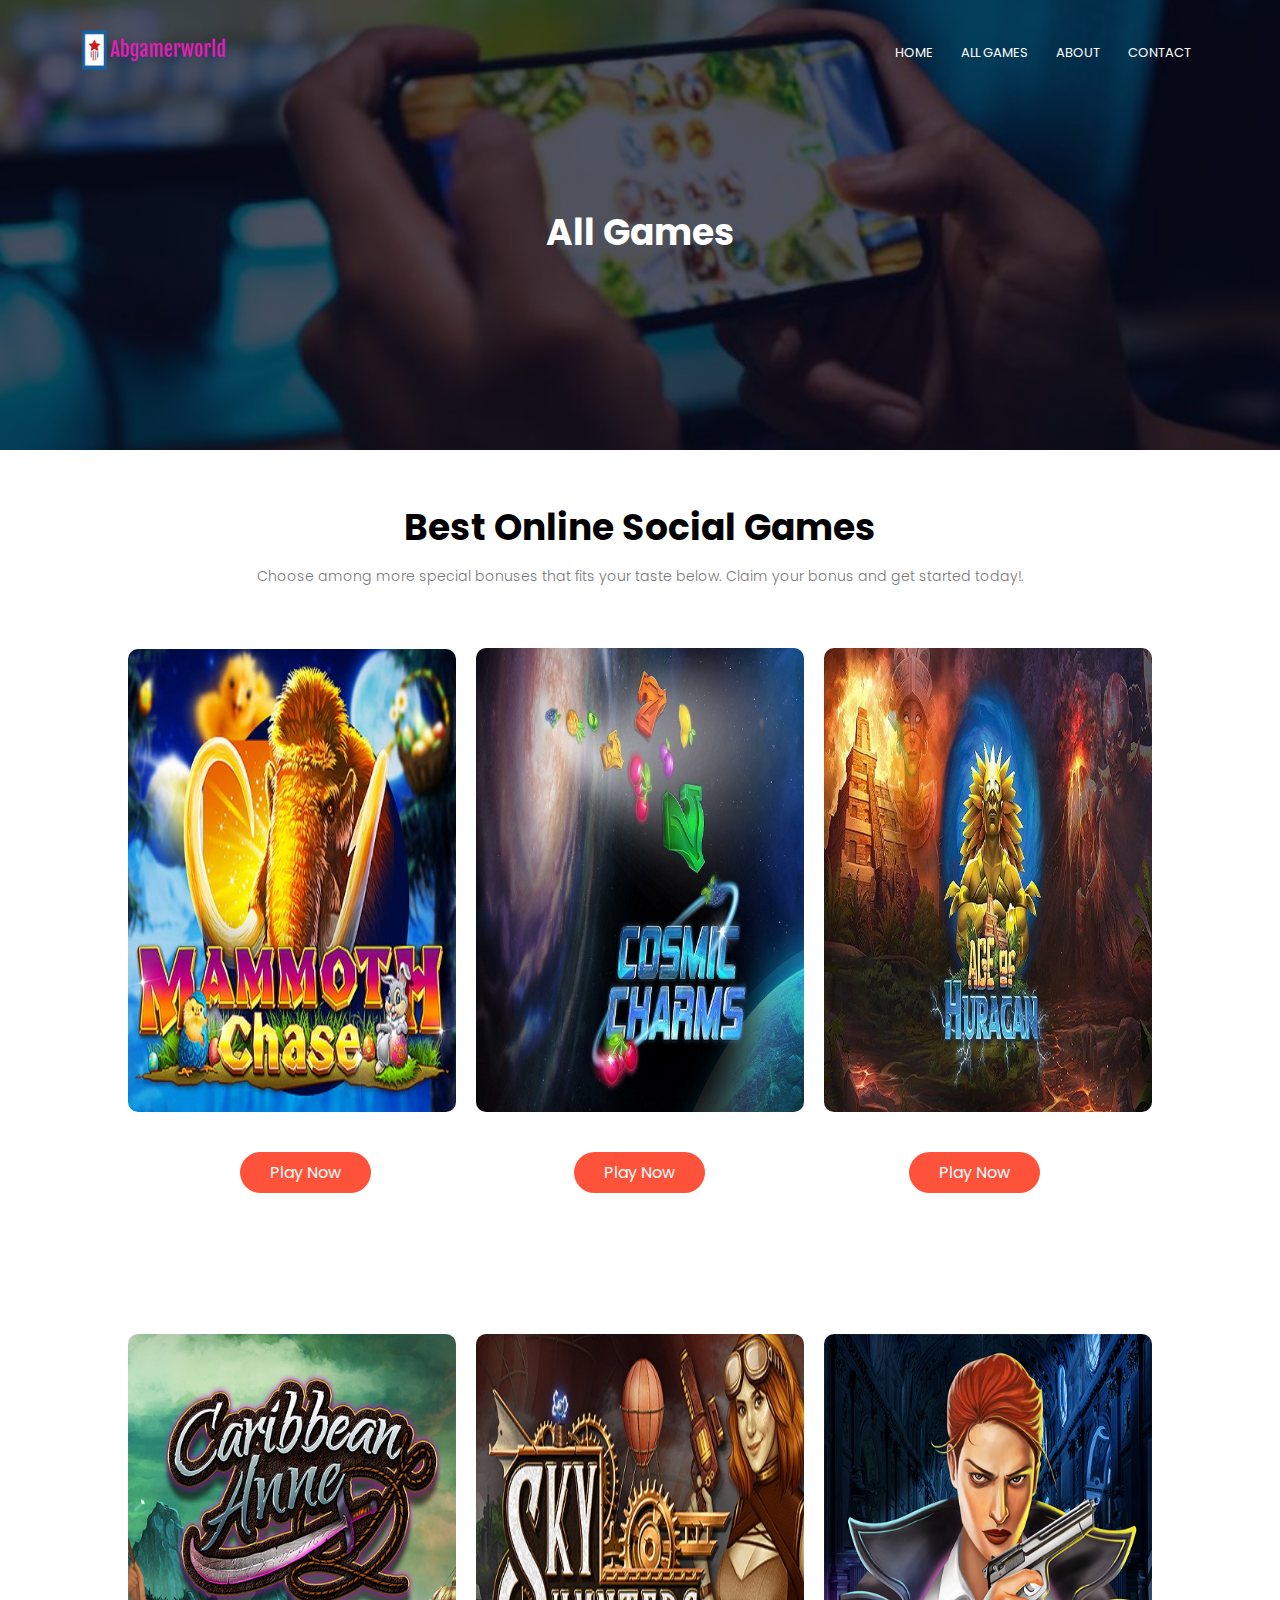
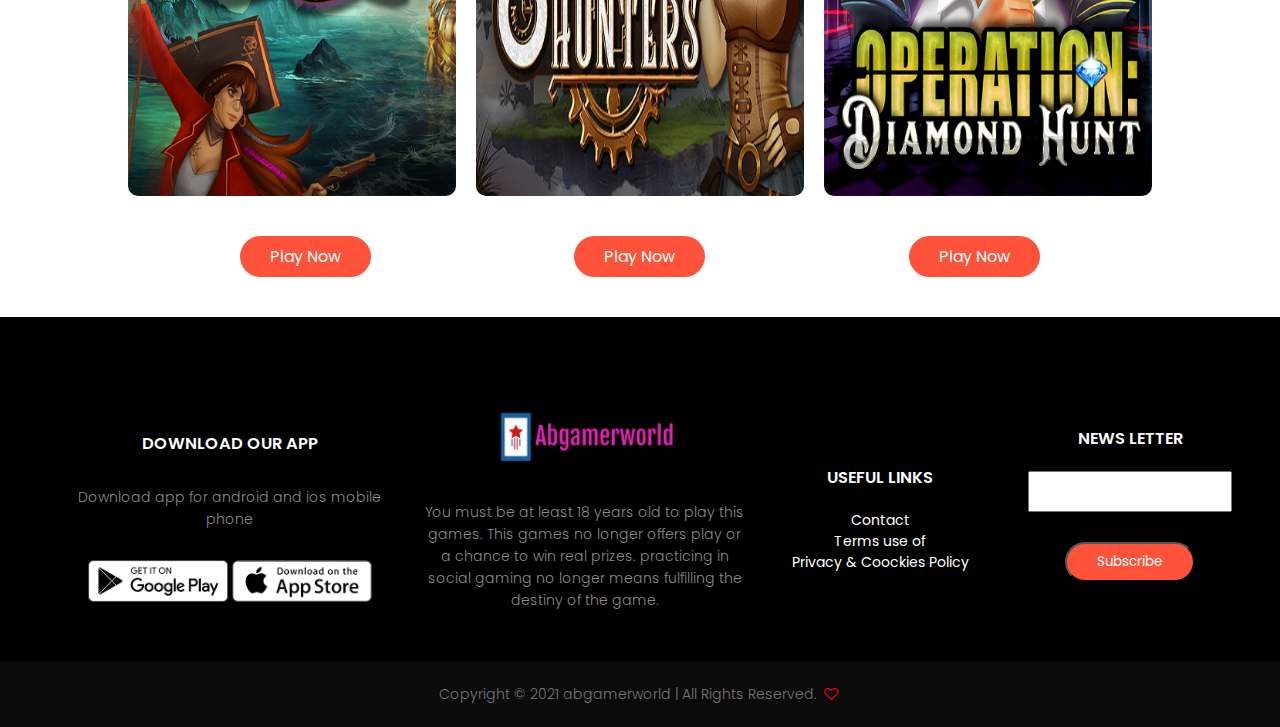
<file: allgames.html>
<!DOCTYPE html>
<html lang="en">

<head>

    <meta name="viewport" content="width=device-width, initial-scale=1.0">

    <title>Abgamerworld</title>

    <link rel="shortcut icon" href="images/fav.png">
    <link rel="stylesheet" href="style.css">

    <link rel="stylesheet" type="text/css"
        href="https://stackpath.bootstrapcdn.com/font-awesome/4.7.0/css/font-awesome.min.css">

    <link rel="preconnect" href="https://fonts.googleapis.com">
    <link rel="preconnect" href="https://fonts.gstatic.com" crossorigin>
    <link href="https://fonts.googleapis.com/css2?family=Poppins:wght@100;200;300;400;600;700&display=swap"
        rel="stylesheet">

</head>

<body>

    <!----Header Section---->

    <section class="sub-header">

        <nav>
            <a href="index.html"><img src="images/logo.png"></a>
            <div class="nav-links" id="navLinks">

                <i class="fa fa-times" onclick="hideMenu()"></i>
                <ul>
                    <li><a href="index.html">HOME</a></li>
                    <li><a href="allgames.html">ALL GAMES</a></li>
                    <li><a href="about.html">ABOUT</a></li>
                    <li><a href="contact.html">CONTACT</a></li>
                </ul>
            </div>
            <i class="fa fa-bars" onclick="showMenu()"></i>
        </nav>
        <h1>All Games</h1>
    </section>

    <!----End Header Section---->

    <!----All games us Content--->


    <!----Games---->


    <section class="campus">
        <h1>Best Online Social Games </h1>
        <p>Choose among more special bonuses that fits your taste below. Claim your bonus and get started today!.</p>





        <div class="row">
            <div class="campus-col">
                <img src="images/ammoth-chase.jpg">
                <div class="layer">
                    <h3>Ssgunsandglyphs</h3>
                </div>

            </div>


            <div class="campus-col">
                <img src="images/cosmiccharms.jpg">
                <div class="layer">
                    <h3>Cosmic Charms</h3>
                </div>

            </div>
            <div class="campus-col">
                <img src="images/ageofhuracan.jpg">
                <div class="layer">
                    <h3>Ageofhuracan</h3>
                </div>

            </div>
        </div>

        <div class="row1">
            <div class="col1">
                <div>
                    <a href="games/ssgunsandglyphs.html" class="btn1">Play Now </a>
                </div>
            </div>
            <div class="col1">
                <div>
                    <a href="games/cosmiccharms.html" class="btn1">Play Now </a>
                </div>
            </div>
            <div class="col1">
                <div>
                    <a href="games/ageofhuracan.html" class="btn1">Play Now </a>
                </div>
            </div>


        </div>

    </section>












    <!--2nd Section-->


    <section class="campus">

        <div class="row">
            <div class="campus-col">
                <img src="images/london.png">
                <div class="layer">
                    <h3>Finnegans Formula</h3>
                </div>

            </div>


            <div class="campus-col">
                <img src="images/newyork.jpg">
                <div class="layer">
                    <h3>Machina</h3>
                </div>

            </div>
            <div class="campus-col">
                <img src="images/washington.png">
                <div class="layer">
                    <h3>Griffins Quest</h3>
                </div>

            </div>
        </div>

        <div class="row1">
            <div class="col1">
                <div>
                    <a href="games/finnegansformula.html" class="btn1">Play Now </a>
                </div>
            </div>
            <div class="col1">
                <div>
                    <a href="games/machina.html" class="btn1">Play Now </a>
                </div>
            </div>
            <div class="col1">
                <div>
                    <a href="games/quinograft.html" class="btn1">Play Now </a>
                </div>
            </div>


        </div>



    </section>








    <!------Footer------>

    <div class="footer">
        <div class="container">
            <div class="row">
                <div class="footer-col-1">
                    <h3>DOWNLOAD OUR APP</h3>
                    <p>Download app for android and ios mobile phone</p>
                    <div class="app-logo">
                        <img src="images/play-store.png">
                        <img src="images/app-store.png">
                    </div>
                </div>

                <div class="footer-col-2">

                    <img src="images/logo.png">
                    <p>You must be at least 18 years old to play this games. This games no longer offers play or a
                        chance to win real prizes. practicing in social gaming no longer means fulfilling the destiny of
                        the game.</p>
                </div>
                <div class="footer-col-3">
                    <h3>USEFUL LINKS</h3>
                    <ul>
                        <a href="contact.html" class="link-btn">
                            <li>Contact</li>
                        </a>
                        <a href="termsuseof.html" class="link-btn">
                            <li>Terms use of</li>
                        </a>
                        <a href="privacy.html" class="link-btn">
                            <li>Privacy & Coockies Policy</li>
                        </a>




                    </ul>
                </div>
                <div class="footer-col-4">
                    <h3>NEWS LETTER</h3>
                    <form method="post" action="#">

                        <input type="hidden" name="nr" value="widget"><input type="hidden" name="nlang" value="">
                        <div class="tnp-field tnp-field-email"><label for="tnp-email"></label>
                            <input class="tnp-email" type="email" name="ne" value="" required="">
                        </div>

                        <input class="btn btn-primary" type="submit" width="200" value="Subscribe">
                </div>
                </form>
            </div>

        </div>



    </div>
    </div>




    <!-----Footer2----->
    <section id="footer">
        <div class="container text-center">
            <p>Copyright © 2021 abgamerworld | All Rights Reserved. <i class="fa fa-heart-o"></i> </p>
        </div>
    </section>
    <!-----Footer2 End----->



    <!--Java Script for Toggle Menu-->

    <script>
        var navLinks = document.getElementById("navLinks");

        function showMenu() {
            navLinks.style.right = "0";
        }
        function hideMenu() {
            navLinks.style.right = "-200Px";
        }

    </script>

</body>

</html>
</file>
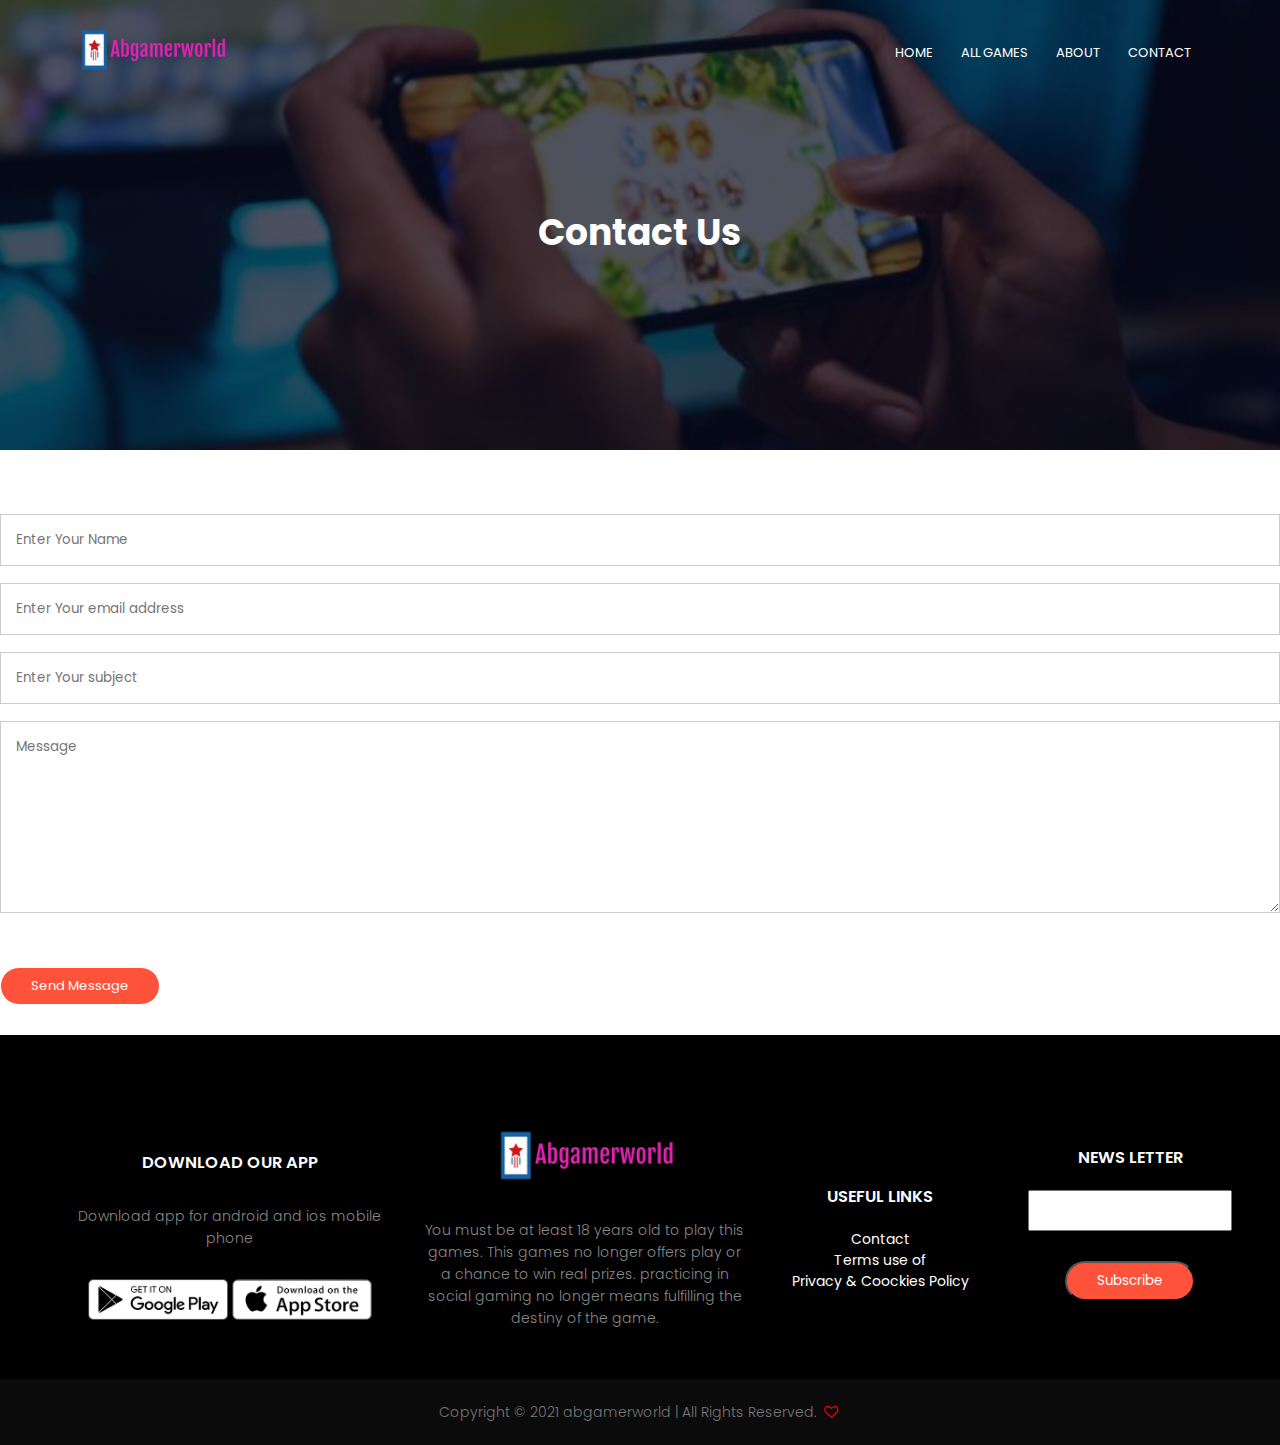
<file: contact.html>
<!DOCTYPE html>
<html lang="en">

<head>

    <meta name="viewport" content="width=device-width, initial-scale=1.0">

    <title>Abgamerworld</title>

    <link rel="shortcut icon" href="images/fav.png">
    <link rel="stylesheet" href="style.css">

    <link rel="stylesheet" type="text/css"
        href="https://stackpath.bootstrapcdn.com/font-awesome/4.7.0/css/font-awesome.min.css">

    <link rel="preconnect" href="https://fonts.googleapis.com">
    <link rel="preconnect" href="https://fonts.gstatic.com" crossorigin>
    <link href="https://fonts.googleapis.com/css2?family=Poppins:wght@100;200;300;400;600;700&display=swap"
        rel="stylesheet">

</head>

<body>

    <!----Header Section---->

    <section class="sub-header">

        <nav>
            <a href="index.html"><img src="images/logo.png"></a>
            <div class="nav-links" id="navLinks">

                <i class="fa fa-times" onclick="hideMenu()"></i>
                <ul>
                    <li><a href="index.html">HOME</a></li>
                    <li><a href="allgames.html">ALL GAMES</a></li>
                    <li><a href="about.html">ABOUT</a></li>
                    <li><a href="contact.html">CONTACT</a></li>
                </ul>
            </div>
            <i class="fa fa-bars" onclick="showMenu()"></i>
        </nav>
       <h1>Contact Us</h1>
    </section>

 <!----End Header Section---->

  <!----Contact us cContent--->
    <section class="contact-us">
       <div class="row">
          <div class="contact-col">
        <form action="">
            <input type="text" placeholder="Enter Your Name" required>
            <input type="email" placeholder="Enter Your email address" required>
            <input type="text" placeholder="Enter Your subject" required>
            <textarea rows="8" placeholder="Message" required></textarea>
            <button type="submit" class="hero-btn red btn">Send Message</button>
        </form>
       </div>

    </div>

    </section>


    <!------Footer------>

    <div class="footer">
        <div class="container">
            <div class="row">
                <div class="footer-col-1">
                    <h3>DOWNLOAD OUR APP</h3>
                    <p>Download app for android and ios mobile phone</p>
                    <div class="app-logo">
                        <img src="images/play-store.png">
                        <img src="images/app-store.png">
                    </div>
                </div>

                <div class="footer-col-2">

                    <img src="images/logo.png">
                    <p>You must be at least 18 years old to play this games. This games no longer offers play or a
                        chance to win real prizes. practicing in social gaming no longer means fulfilling the destiny of
                        the game.</p>
                </div>
                <div class="footer-col-3">
                    <h3>USEFUL LINKS</h3>
                    <ul>
                        <a href="contact.html" class="link-btn"> <li>Contact</li></a>
                        <a href="termsuseof.html" class="link-btn"> <li>Terms use of</li></a>
                        <a href="privacy.html" class="link-btn"> <li>Privacy & Coockies Policy</li></a>

                       


                    </ul>
                </div>
                <div class="footer-col-4">
                    <h3>NEWS LETTER</h3>
                    <form method="post" action="#">

                        <input type="hidden" name="nr" value="widget"><input type="hidden" name="nlang" value=""><div class="tnp-field tnp-field-email"><label for="tnp-email"></label>
                        <input class="tnp-email" type="email" name="ne" value="" required=""></div>
                       
						<input class="btn btn-primary" type="submit" width="200"  value="Subscribe">
                        </div>
                        </form>
                </div>

            </div>

           

        </div>
    </div>



   
 <!-----Footer2----->
 <section id="footer">
    <div class="container text-center">
        <p>Copyright © 2021 abgamerworld | All Rights Reserved. <i class="fa fa-heart-o"></i> </p>
    </div>
</section>
<!-----Footer2 End----->



    <!--Java Script for Toggle Menu-->

    <script>
        var navLinks = document.getElementById("navLinks");

        function showMenu() {
            navLinks.style.right = "0";
        }
        function hideMenu() {
            navLinks.style.right = "-200Px";
        }

    </script>

</body>

</html>
</file>
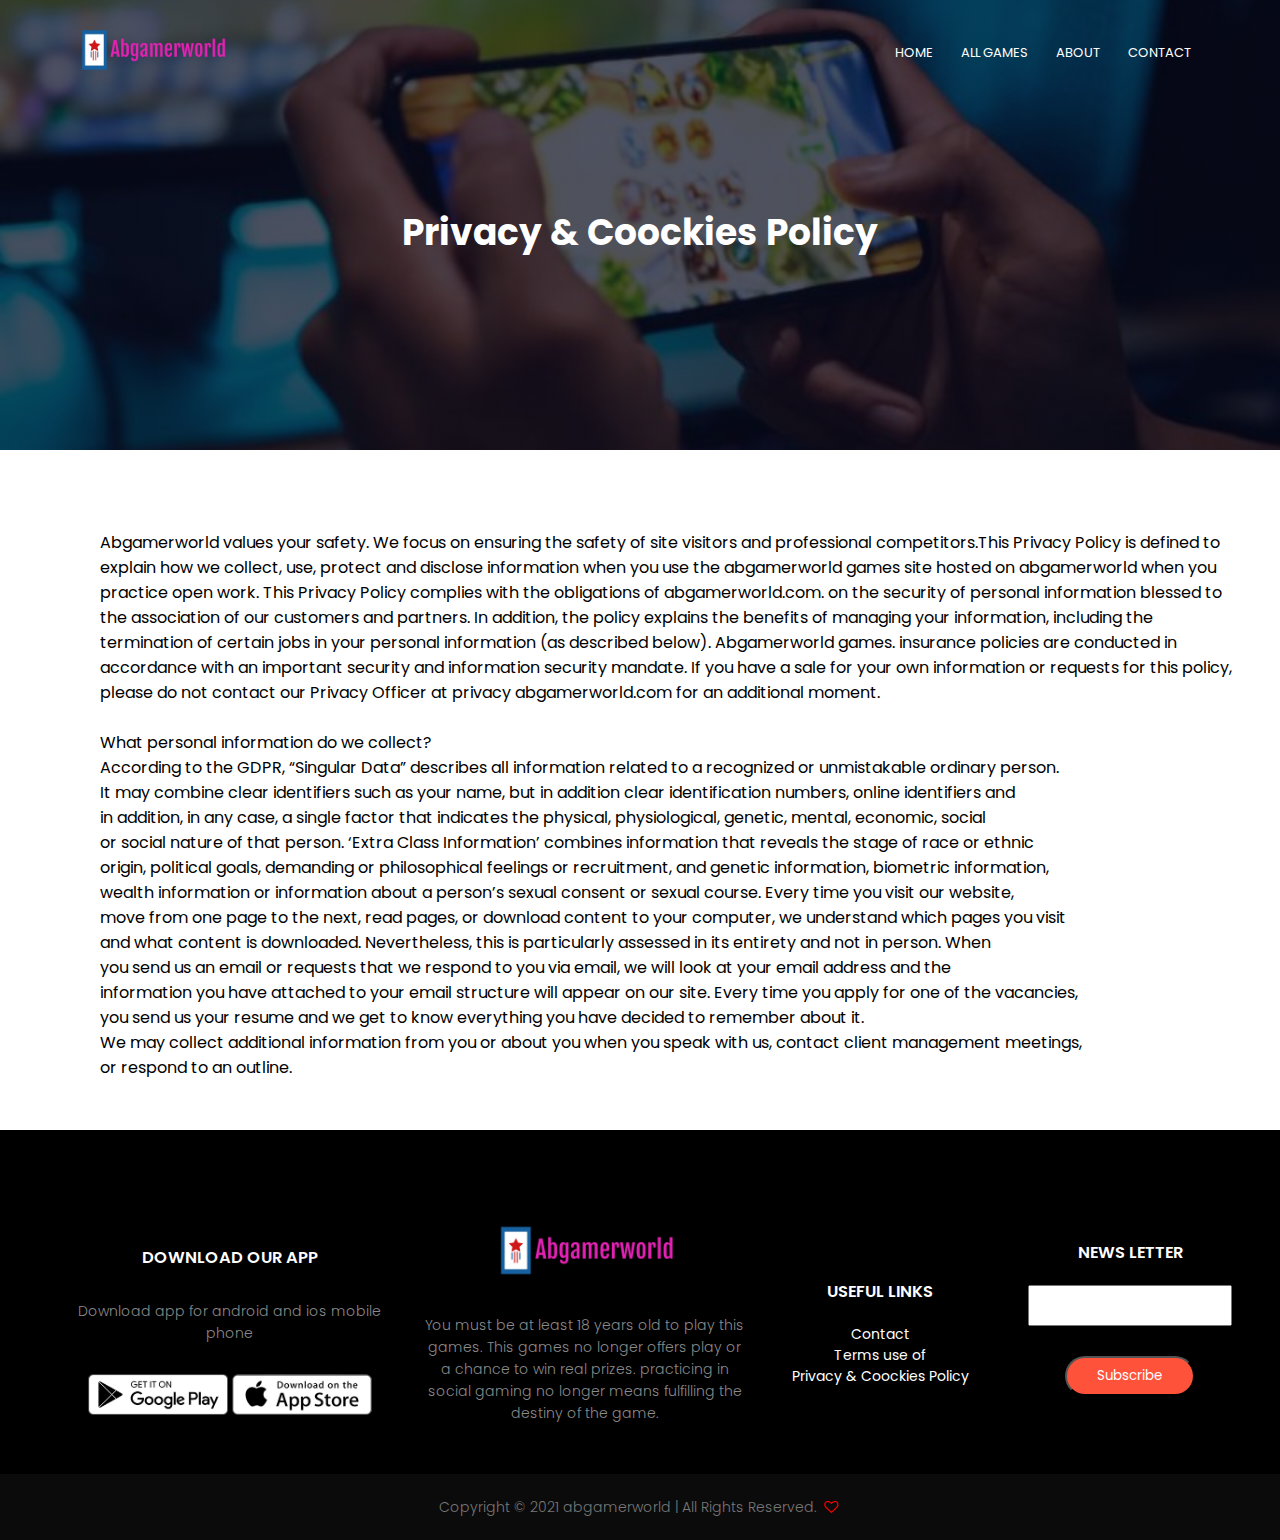
<file: privacy.html>
<!DOCTYPE html>
<html lang="en">

<head>

    <meta name="viewport" content="width=device-width, initial-scale=1.0">

    <title>Abgamerworld</title>

    <link rel="shortcut icon" href="images/fav.png">
    <link rel="stylesheet" href="style.css">

    <link rel="stylesheet" type="text/css"
        href="https://stackpath.bootstrapcdn.com/font-awesome/4.7.0/css/font-awesome.min.css">

    <link rel="preconnect" href="https://fonts.googleapis.com">
    <link rel="preconnect" href="https://fonts.gstatic.com" crossorigin>
    <link href="https://fonts.googleapis.com/css2?family=Poppins:wght@100;200;300;400;600;700&display=swap"
        rel="stylesheet">

</head>

<body>

    <!----Header Section---->

    <section class="sub-header">

        <nav>
            <a href="index.html"><img src="images/logo.png"></a>
            <div class="nav-links" id="navLinks">

                <i class="fa fa-times" onclick="hideMenu()"></i>
                <ul>
                    <li><a href="index.html">HOME</a></li>
                    <li><a href="allgames.html">ALL GAMES</a></li>
                    <li><a href="about.html">ABOUT</a></li>
                    <li><a href="contact.html">CONTACT</a></li>
                </ul>
            </div>
            <i class="fa fa-bars" onclick="showMenu()"></i>
        </nav>
        <h1>Privacy & Coockies Policy</h1>
    </section>

    <!----End Header Section---->






    <!--para-->

    <div class="row3">


        Abgamerworld values ​​your safety. We focus on ensuring the safety of site visitors and professional competitors.This Privacy Policy is defined to<br>
       explain how we collect, use, protect and disclose information when you use the abgamerworld games site hosted on abgamerworld when you<br> 
       practice open work. This Privacy Policy complies with the obligations of abgamerworld.com. on the security of personal information blessed to <br>
        the association of our customers and partners. In addition, the policy explains the benefits of managing your information, including the <br>
        termination of certain jobs in your personal information (as described below). Abgamerworld games. insurance policies are conducted in<br>
        accordance with an important security and information security mandate. If you have a sale for your own
        information or requests for this policy,<br>
        please do not contact our Privacy Officer at privacy abgamerworld.com for an additional moment.
        <br>
        <br>
        What personal information do we collect?<br>

        According to the GDPR, “Singular Data” describes all information related to a recognized or unmistakable
        ordinary person. <br>
        It may combine clear identifiers such as your name, but in addition clear identification numbers, online
        identifiers and <br>
        in addition, in any case, a single factor that indicates the physical, physiological, genetic, mental, economic,
        social <br>
        or social nature of that person. ‘Extra Class Information’ combines information that reveals the stage of race
        or ethnic <br>
        origin, political goals, demanding or philosophical feelings or recruitment, and genetic information, biometric
        information,<br>
        wealth information or information about a person’s sexual consent or sexual course. Every time you visit our
        website,<br>
        move from one page to the next, read pages, or download content to your computer, we understand which pages you
        visit<br>
        and what content is downloaded. Nevertheless, this is particularly assessed in its entirety and not in person.
        When<br>
        you send us an email or requests that we respond to you via email, we will look at your email address and
        the<br>
        information you have attached to your email structure will appear on our site. Every time you apply for one of
        the vacancies,<br>
        you send us your resume and we get to know everything you have decided to remember about it.<br>
        We may collect additional information from you or about you when you speak with us, contact client management
        meetings,<br>
        or respond to an outline.
        <br>

        <br>
        <br>


    </div>









    <!------Footer------>

    <div class="footer">
        <div class="container">
            <div class="row">
                <div class="footer-col-1">
                    <h3>DOWNLOAD OUR APP</h3>
                    <p>Download app for android and ios mobile phone</p>
                    <div class="app-logo">
                        <img src="images/play-store.png">
                        <img src="images/app-store.png">
                    </div>
                </div>

                <div class="footer-col-2">

                    <img src="images/logo.png">
                    <p>You must be at least 18 years old to play this games. This games no longer offers play or a
                        chance to win real prizes. practicing in social gaming no longer means fulfilling the destiny of
                        the game.</p>
                </div>
                <div class="footer-col-3">
                    <h3>USEFUL LINKS</h3>
                    <ul>
                        <a href="contact.html" class="link-btn">
                            <li>Contact</li>
                        </a>
                        <a href="termsuseof.html" class="link-btn">
                            <li>Terms use of</li>
                        </a>
                        <a href="privacy.html" class="link-btn">
                            <li>Privacy & Coockies Policy</li>
                        </a>




                    </ul>
                </div>
                <div class="footer-col-4">
                    <h3>NEWS LETTER</h3>
                    <form method="post" action="#">

                        <input type="hidden" name="nr" value="widget"><input type="hidden" name="nlang" value="">
                        <div class="tnp-field tnp-field-email"><label for="tnp-email"></label>
                            <input class="tnp-email" type="email" name="ne" value="" required="">
                        </div>

                        <input class="btn btn-primary" type="submit" width="200" value="Subscribe">
                </div>
                </form>
            </div>

        </div>



    </div>
    </div>




    <!-----Footer2----->
    <section id="footer">
        <div class="container text-center">
            <p>Copyright © 2021 abgamerworld | All Rights Reserved. <i class="fa fa-heart-o"></i> </p>
        </div>
    </section>
    <!-----Footer2 End----->



    <!--Java Script for Toggle Menu-->

    <script>
        var navLinks = document.getElementById("navLinks");

        function showMenu() {
            navLinks.style.right = "0";
        }
        function hideMenu() {
            navLinks.style.right = "-200Px";
        }

    </script>

</body>

</html>
</file>
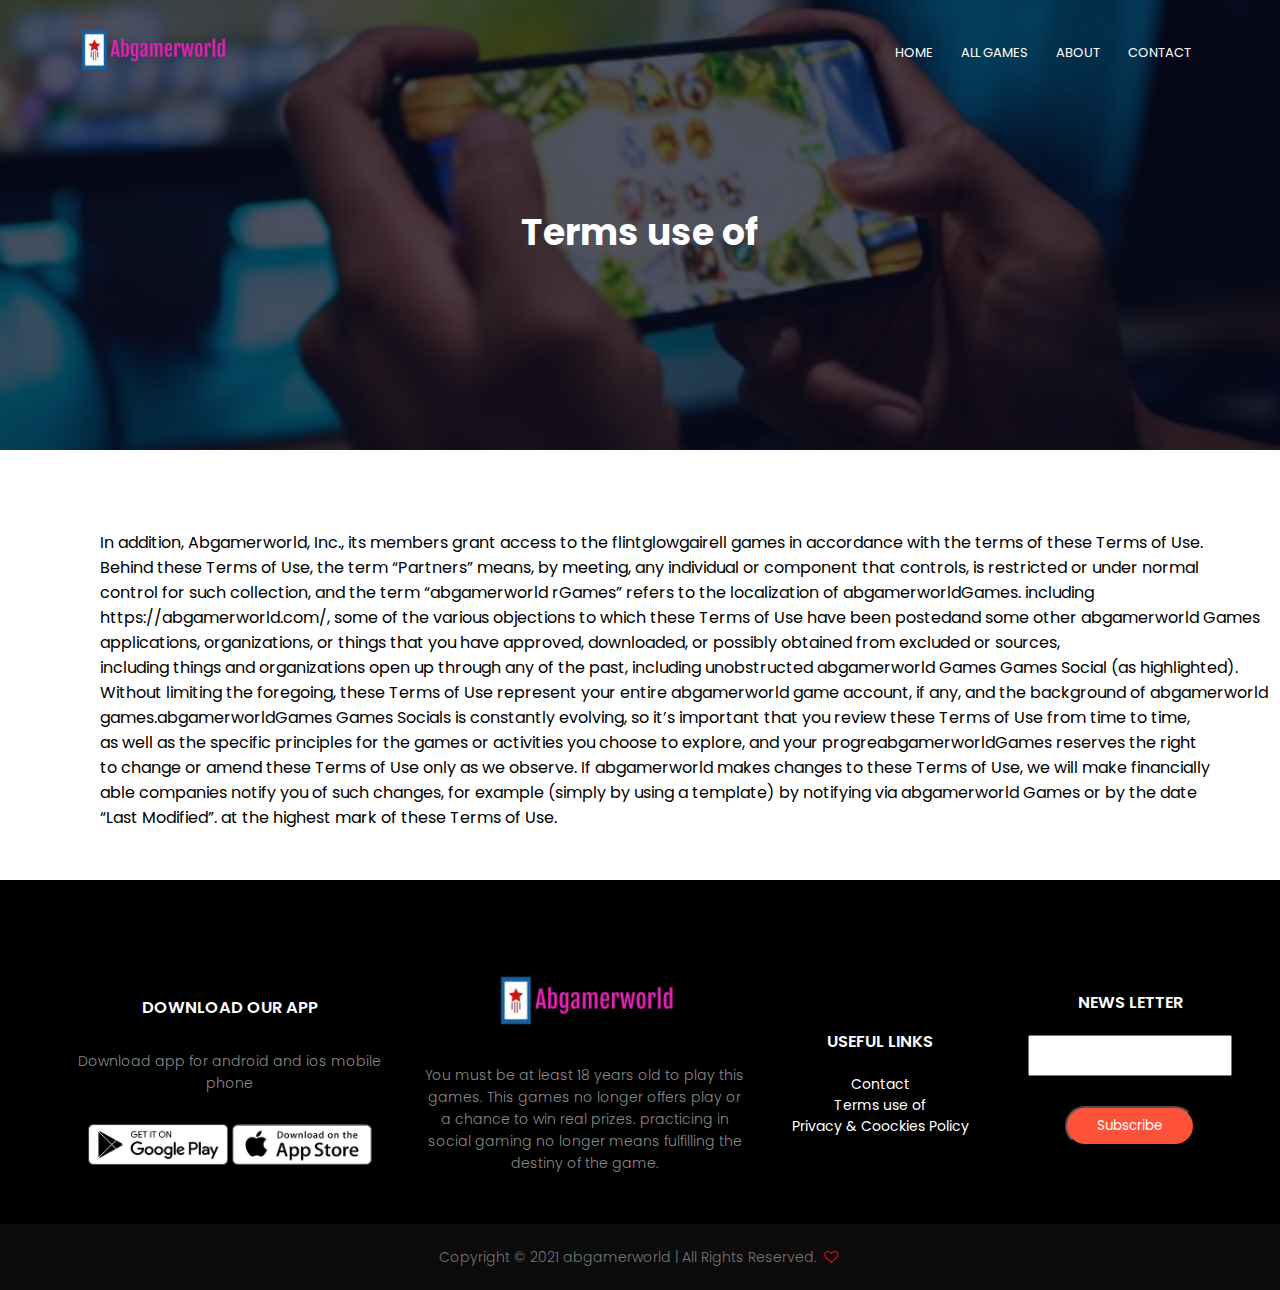
<file: termsuseof.html>
<!DOCTYPE html>
<html lang="en">

<head>

    <meta name="viewport" content="width=device-width, initial-scale=1.0">

    <title>Abgamerworld</title>

    <link rel="shortcut icon" href="images/fav.png">
    <link rel="stylesheet" href="style.css">

    <link rel="stylesheet" type="text/css"
        href="https://stackpath.bootstrapcdn.com/font-awesome/4.7.0/css/font-awesome.min.css">

    <link rel="preconnect" href="https://fonts.googleapis.com">
    <link rel="preconnect" href="https://fonts.gstatic.com" crossorigin>
    <link href="https://fonts.googleapis.com/css2?family=Poppins:wght@100;200;300;400;600;700&display=swap"
        rel="stylesheet">

</head>

<body>

    <!----Header Section---->

    <section class="sub-header">

        <nav>
            <a href="index.html"><img src="images/logo.png"></a>
            <div class="nav-links" id="navLinks">

                <i class="fa fa-times" onclick="hideMenu()"></i>
                <ul>
                    <li><a href="index.html">HOME</a></li>
                    <li><a href="allgames.html">ALL GAMES</a></li>
                    <li><a href="about.html">ABOUT</a></li>
                    <li><a href="contact.html">CONTACT</a></li>
                </ul>
            </div>
            <i class="fa fa-bars" onclick="showMenu()"></i>
        </nav>
        <h1>Terms use of</h1>
    </section>

    <!----End Header Section---->






    <!--para-->

    <div class="row3">



        In addition, Abgamerworld, Inc., its members grant access to the flintglowgairell games in accordance with the
        terms of these Terms of Use.<br>
        Behind these Terms of Use, the term “Partners” means, by meeting, any individual or component that controls, is
        restricted or under normal<br>
        control for such collection, and the term “abgamerworld rGames” refers to the localization of abgamerworldGames.
        including <br>
        https://abgamerworld.com/, some of the various objections to which these Terms of Use have been postedand some
        other abgamerworld Games <br>
        applications, organizations, or things that you have approved, downloaded, or possibly obtained from excluded or
        sources, <br>
        including things and organizations open up through any of the past, including unobstructed abgamerworld Games Games
        Social (as highlighted).<br>


        Without limiting the foregoing, these Terms of Use represent your entire abgamerworld game account, if any, and the
        background of abgamerworld <br>
        games.abgamerworldGames Games Socials is constantly evolving, so it’s important that you review these Terms of Use
        from time to time,<br>
        as well as the specific principles for the games or activities you choose to explore, and your
        progreabgamerworldGames reserves the right<br>
        to change or amend these Terms of Use only as we observe. If abgamerworld makes changes to these Terms of Use, we
        will make financially <br>
        able companies notify you of such changes, for example (simply by using a template) by notifying via abgamerworld
        Games or by the date <br>
        “Last Modified”. at the highest mark of these Terms of Use.<br>
        <br>
        <br>


    </div>














    <!------Footer------>

    <div class="footer">
        <div class="container">
            <div class="row">
                <div class="footer-col-1">
                    <h3>DOWNLOAD OUR APP</h3>
                    <p>Download app for android and ios mobile phone</p>
                    <div class="app-logo">
                        <img src="images/play-store.png">
                        <img src="images/app-store.png">
                    </div>
                </div>

                <div class="footer-col-2">

                    <img src="images/logo.png">
                    <p>You must be at least 18 years old to play this games. This games no longer offers play or a
                        chance to win real prizes. practicing in social gaming no longer means fulfilling the destiny of
                        the game.</p>
                </div>
                <div class="footer-col-3">
                    <h3>USEFUL LINKS</h3>
                    <ul>
                        <a href="contact.html" class="link-btn">
                            <li>Contact</li>
                        </a>
                        <a href="termsuseof.html" class="link-btn">
                            <li>Terms use of</li>
                        </a>
                        <a href="privacy.html" class="link-btn">
                            <li>Privacy & Coockies Policy</li>
                        </a>




                    </ul>
                </div>
                <div class="footer-col-4">
                    <h3>NEWS LETTER</h3>
                    <form method="post" action="#">

                        <input type="hidden" name="nr" value="widget"><input type="hidden" name="nlang" value="">
                        <div class="tnp-field tnp-field-email"><label for="tnp-email"></label>
                            <input class="tnp-email" type="email" name="ne" value="" required="">
                        </div>

                        <input class="btn btn-primary" type="submit" width="200" value="Subscribe">
                </div>
                </form>
            </div>

        </div>



    </div>
    </div>




    <!-----Footer2----->
    <section id="footer">
        <div class="container text-center">
            <p>Copyright © 2021 abgamerworld | All Rights Reserved. <i class="fa fa-heart-o"></i> </p>
        </div>
    </section>
    <!-----Footer2 End----->



    <!--Java Script for Toggle Menu-->

    <script>
        var navLinks = document.getElementById("navLinks");

        function showMenu() {
            navLinks.style.right = "0";
        }
        function hideMenu() {
            navLinks.style.right = "-200Px";
        }

    </script>

</body>

</html>
</file>
<file: style.css>
*
{
    margin: 0;
    padding: 0;
    font-family: 'Poppins', sans-serif;
}

















/*container*/

.container
{
    max-width: 1300px;
    margin: auto;
    padding-left: 25px;
    padding-right: 25px;
}

/*Top 2nd part*/

.row
{
    display: flex;
    align-items: center;
    flex-wrap: wrap;
    justify-content: space-around;
   margin top: 0px;
}
.col-2
{
    flex-basis: 50%;
    min-width: 300px;
}
.col-2 img
{
    max-width: 100%;
    padding: 50px 0;
}
.col-2 h1{
    font-size: 50px;
    line-height: 60px;
    margin: 25px 0;
}


.btn1
{
    display: inline-block;
    text-decoration: none;
    background: #ff523b;
    color: #fff;
    padding: 8px 30px;
    margin: 30px 0;
    border-radius: 30px;
    transition:  0.5s;
}
.btn1:hover
{
    background: #563434;
}


.body{
    background: radial-gradient(#fff, #ffd6d6);
    margin-top: -5%;
}






/*---css---*/

.header
{
    min-height: 100vh;
    width: 100%;
    
    background-position: center;
    background-size: cover;
    position: relative;
}


.back-video
{
    position: absolute;
    right: 0;
    bottom: 0;
    min-width: 100%;
    min-height: 100%;
    width: auto;
    height: auto;
    z-index: -100;
}
@media(min-aspect-ratio:16/9)
{
    .back-video
    {
        width: 100%;
        height: auto;
    }
}



.navbar-toggler{ border: none !important;}
nav{
    display: flex;
    padding: 2% 6%;
    justify-content: space-between;
    align-items: center;
}
nav img{
    width: 150px;
}
.nav-links
{
    flex: 1;
    text-align: right;

}
.nav-links ul li{

list-style: none;
display: inline-block;
padding: 8px 12px;
position: relative;
}
.nav-links ul li a{
    color:#fff ;
    text-decoration: none;
    font-size:13px;
}
.nav-links ul li::after
{
    content: '';
    width: 0%;
    height: 2px;
    background: #f44336;
    display: block;
    margin: auto;
    transition: 0.5s;
}
.nav-links ul li:hover::after
{
    width:100%;
}


.text-box
{
    width: 90%;
    color: white;
    position: absolute;
    top: 50%;
    left: 50%;
    transform: translate(-50%,-50%);
    text-align: center;

}

.text-box h1{
    font-size: 62px;
}
.text-box p{
    margin:10px 0 40px ;
    font-size: 14px;
    color: #fff;
}

.hero-btn
{
    display: inline-block;
    text-decoration: none;
    color: #fff;
    border:1px solid #fff ;
    padding: 12px 34px;
    font-size: 13px;
    background: transparent;
    position: relative;
    cursor: pointer;
}


.hero-btn:hover
{
    border: 1px solid #f44336;
    background: #f44336;
    transition: 1s;
}


nav .fa
{
    display: none;
}


@media(max-width: 700px)
{
    .text-box h1{
        font-size: 20px;
    }
    .nav-links ul li{
    display: block;

    }
    .nav-links {
    
        position: fixed;
        background: #f44336;
        height: 100vh;
        width: 200px;
        right: -200px;
        top: 0;
        text-align: left;
        z-index: 2;
        transition: 1s;

    }
    nav .fa
 {
     display: block;
     color: #fff;
     margin: 10px;
     font-size: 22px;
     cursor: pointer;

 }
 .nav-links ul 
 {
     padding: 30px;

 }
}


/*-----Course------*/
.Course
{
    width: 80%;
    margin: auto;
    text-align: center;
    padding-top:100px ;
}
h1{
    font-size: 36px;
    font-weight: 14px;
   
}
p{
    color:#777 ;
    font-size: 14px;
    font-weight: 300;
    line-height: 22px;
    padding: 10px;

}
.row
{
    margin-top: 5%;
    display: flex;
    justify-content: space-between;

}
.row1
{
    margin-top: -3%;
    display: flex;
    justify-content:space-around;
  
    padding: 10px;
    
}
.course-col
{
    flex-basis: 31%;
    background-color: #fff3f3;
    border-radius: 10px;
    margin-bottom: 5%;
    padding: 20px 12px;
    box-sizing: border-box;
    transition: 0.5s;
}
h3{
    text-align: center;
    font-weight: 600;
    margin: 10px 0;
}
.course-col:hover
{
    box-shadow: 0 0 20px 0px rgba(0,0,0,0.2);
}


@media(max-width: 700px)
{
    .row{
        flex-direction: column;
    }
}




/*---Campus---*/
.campus
{
    width: 80%;
    text-align: center;
    margin: auto;
    padding-top: 50px;

}
.campus-col
{
    flex-basis: 32%;
    border-radius:10px;
    margin-bottom:30px ;
    position: relative;
    overflow: hidden;
}

.campus-col img{
    width: 100%;
    display: block;
}
.layer{
    background: transparent;
    height: 100%;
    width: 100%;
    position: absolute;
    top: 0;
    left: 0;
    transition: 0.5s;
}
.layer:hover{
    background:rgba(226,0,0,0.7) ;
}

.layer h3{
    width: 100%;
    font-weight: 500;
    color: #fff;
    font-size: 26px;
    bottom: 0;
    left: 50%;
    transform: translate(-50%);
    position: absolute;
    opacity: 0;
    transition: 0.5s;

}
.layer:hover h3{
bottom: 49%;
opacity: 1;
}
.btn1
{
    text-align: center;
}



/*-----facilities------*/
.facilities
{
    width: 80%;
    margin: auto;
    padding-top: 100px;
    text-align: center;

}

.facilities-col
{
    flex-basis: 31%;
    border-radius: 10px;
    margin-bottom: 5%;
    text-align: left;
}
.facilities-col img{
    width: 100%;
    border-radius: 10px;
}
.facilities-col p{
    padding: 0;
}
.facilities-col h3{
    margin-top: 16px;
    margin-bottom: 15px;
    text-align: left;
}

/*-----Testimonials -----*/

.testimonials
{
    width:80%;
    padding-top:100px ;
    margin: auto;
    text-align: center;

}

.testimonial-col
{
    flex-basis: 44%;
    border-radius: 10px;
    margin-bottom: 5%;
    text-align: left;
    background: #fff3f3;
    padding: 25px;
    cursor: pointer;
    display: flex;

}
.testimonial-col img{
    height: 40px;
    margin-left: 5px;
    margin-right: 30px;
    border-radius: 50%;

}
.testimonial-col p{
    padding: 0;
}
.testimonial-col h3{
    margin-top: 15px;
    text-align: left;
}
.testimonial-col .fa
{
    color: #f44336;
}
@media(max-width:700px)
{
    .testimonial-col img{
        
        margin-left: 5px;
        margin-right: 15px;
        
    
    }
}
 

/*-----Call To Action----*/
.cta
{
    margin: 100px auto;
    width: 90%;
    background-image: linear-gradient(rgb(0,0,0,0.7),rgba(0,0,0,0.7)),url(images/banner2.jpg);
    background-position: center;
    border-radius: 10px;
    text-align: center;
    padding: 100px 0;
    background-size: cover;
}
.cta h1{
    color: #fff;
    margin-bottom:40px;
  padding :0;
}

@media(max-width:700px)
{
  .cta h1
  {
      font-size: 24px;
  }
}


/*---footer---*/
	/* Footer */
    .footer{
        background: #000;
        color: #8a8a8a;
        font-size: 14px;
        padding: 30px 0 20px;
    }
    .footer p{
        color: #8a8a8a;
    }
    .footer h3{
        color: white;
        margin-bottom: 20px;
    }
    
    .footer-col-1,
    .footer-col-2,
    .footer-col-3,
    .footer-col-4{
        min-width: 250px;
        margin-bottom: 20px;
    } 
    .footer-col-1
    {
        flex-basis: 30%;
        padding-left: 20px;
        text-align: center;
    
    }
    .footer-col-2
    {
        flex:1 ;
        text-align: center;
        
    }
    .footer-col-2 img{
        width: 180px;
        margin-bottom: 20px;
    }
    .footer-col-3,.footer-col-4{
        flex-basis: 12%;
        text-align: center;
    }

    .link-btn
{
  
    text-decoration: none;
    color: #fff;
   
    font-size: 14px;
 
    cursor: pointer;
}
    .tnp-email
    {
        height: 37px;
        width: 200px;
    }



    ul{
        list-style: none;
    }
    
    
    .app-logo
    {
        margin-top: 20px;
    }
    .app-logo img{
        width: 140px;
    }
    
    .btn
    {
        display: inline-block;
        background: #ff523b;
        color: #fff;
        padding: 8px 30px;
        margin: 30px 0;
        border-radius: 30px;
        transition: 0.5s;
        cursor: pointer;
    }
    .btn:hover
    {
        background: #563434;
    }
/*---End footer---*/




/*---Copyright--- */

#footer{
	background: rgb(12, 11, 11);
	color: #ffff;
	padding: 12px;
    text-align: center;   
}
.fa-heart-o{
	margin: 3px;
	color: red;}

.footer hr{
    border: none;
    background: #b5b5b5;
    height: 1px;
    margin: 20px 0;
}
.copyright
{
    text-align: center;
}
/*---End Copyright--- */





/*---------------About Us Page ----------------*/
  .sub-header
  {
      height: 50vh;
      width: 100%;
      background-image: linear-gradient(rgba(4,9,30,0.7),rgba(4,9,30,0.7)),url(images/background.jpg);
  background-position: center;
  background-size: cover;
  text-align: center;
  color: #fff;
    }

    .sub-header h1{
        margin-top: 100px;
    }

.about-us
{
    width: 80%;
    margin: auto;
    padding-top: 80px;
    padding-bottom: 50px;
}
.about-col
{
    flex-basis: 48%;
    padding: 30px 2px;
}
.about-col img
{
    width: 100%;
}
.about-col h1{
    padding-top:0 ;
}
.about-col p{
    padding: 15px 0 25px;
}
.red-btn
{
    border: 1px solid #f44336;
    background: transparent;
    color: #f44336;
}
.red-btn:hover
{
    color:#fff;
}



/*-----------Contact Page------------*/

.contact-col
{
    margin: auto;
    
}
.contact-col input, .contact-col textarea
{
  width: 100%;
  padding: 15px;
  margin-bottom: 17px;
   outline: none; 
   border: 1px solid #ccc ;
   box-sizing: border-box;
}


/*-----------Terms use of ,Privacy & coockies Page------------*/
.row3
{
    margin-left: 100px;
    margin-top: 80px;
}
</file>
